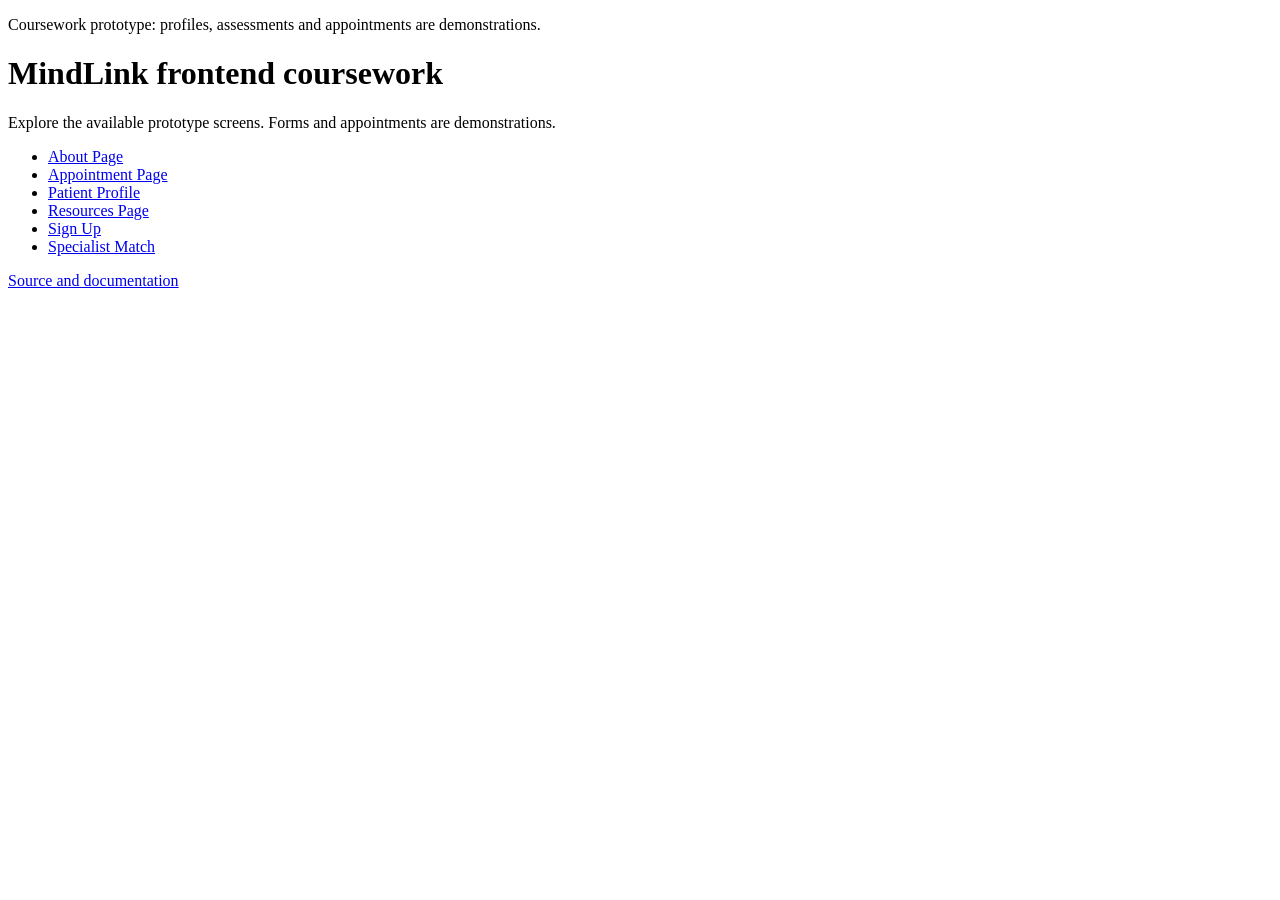
<file: index.html>
<!DOCTYPE html>
<html lang="en"><meta charset="utf-8"/><meta content="width=device-width, initial-scale=1" name="viewport"/><title>MindLink frontend coursework</title><body><p id="prototype-status" role="note">Coursework prototype: profiles, assessments and appointments are demonstrations.</p><main><h1>MindLink frontend coursework</h1><p>Explore the available prototype screens. Forms and appointments are demonstrations.</p><ul><li><a href="html_files/about_page.html">About Page</a></li><li><a href="html_files/appointment_page.html">Appointment Page</a></li><li><a href="html_files/patient_profile.html">Patient Profile</a></li><li><a href="html_files/resources_page.html">Resources Page</a></li><li><a href="html_files/sign_up.html">Sign Up</a></li><li><a href="html_files/specialist_match.html">Specialist Match</a></li></ul><p><a href="https://github.com/Joana-Mansa/distributed_systems_group_work">Source and documentation</a></p></main></body></html>
</file>
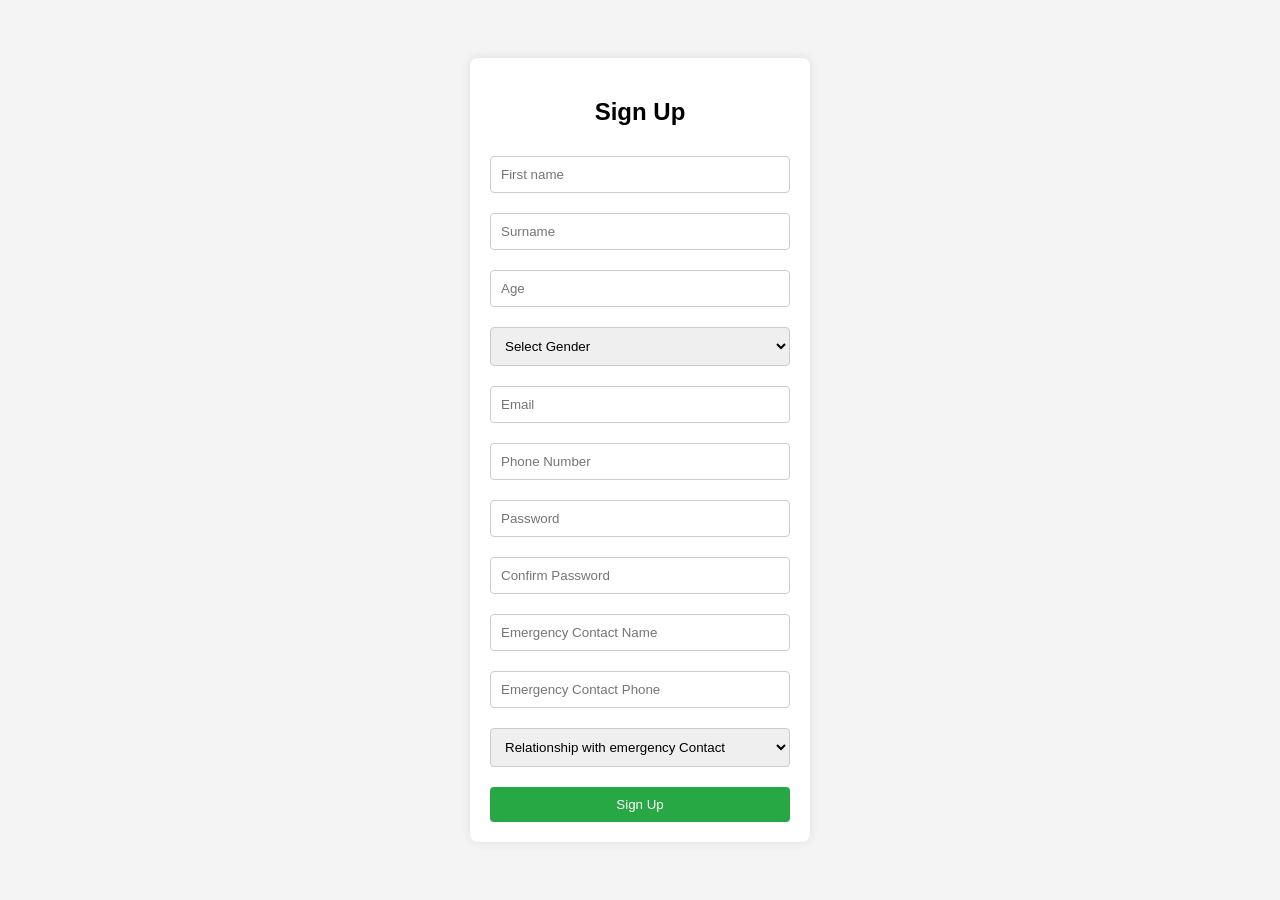
<file: sign_up.html>
<!DOCTYPE html>
<html lang="en">
<head>
    <meta charset="UTF-8">
    <meta name="viewport" content="width=device-width, initial-scale=1.0">
    <title>Sign Up</title>
    <link rel="stylesheet" href="sign-up.css">
</head>
<body>

<div class="signup-container">
    <h2>Sign Up</h2>
    <form>
        <input type="text" name="firstname" placeholder="First name" required>
        <input type="text" name="surname" placeholder="Surname" required>
        <input type="number" name="age" placeholder="Age" required>
        <select name="gender" required>
            <option value="" disabled selected>Select Gender</option>
            <option value="male">Male</option>
            <option value="female">Female</option>
            <option value="other">Other</option>
            <option value="prefer_not_to_say">Prefer not to say</option>

        </select>

        <input type="email" name="email" placeholder="Email" required>
        <input type="tel" name="phone" placeholder="Phone Number" required>

        <input type="password" name="password" placeholder="Password" required>
        <input type="password" name="confirm Password" placeholder="Confirm Password" required>
        <input type="text" name="emergency_contact_name" placeholder="Emergency Contact Name" required>
        <input type="tel" name="emergency_contact_phone" placeholder="Emergency Contact Phone" required>
        <select name="Relationship with Emergency Contact" required>
            <option value="" disabled selected> Relationship with emergency Contact</option>
            <option value="Parent">Parent</option>
            <option value="Sibling">Sibling</option>
            <option value="Friend">Friend</option>
            <option value="prefer_not_to_say">Prefer not to say</option>

        </select>

        <button type="submit">Sign Up</button>
    </form>
</div>

</body>
</html>
</file>
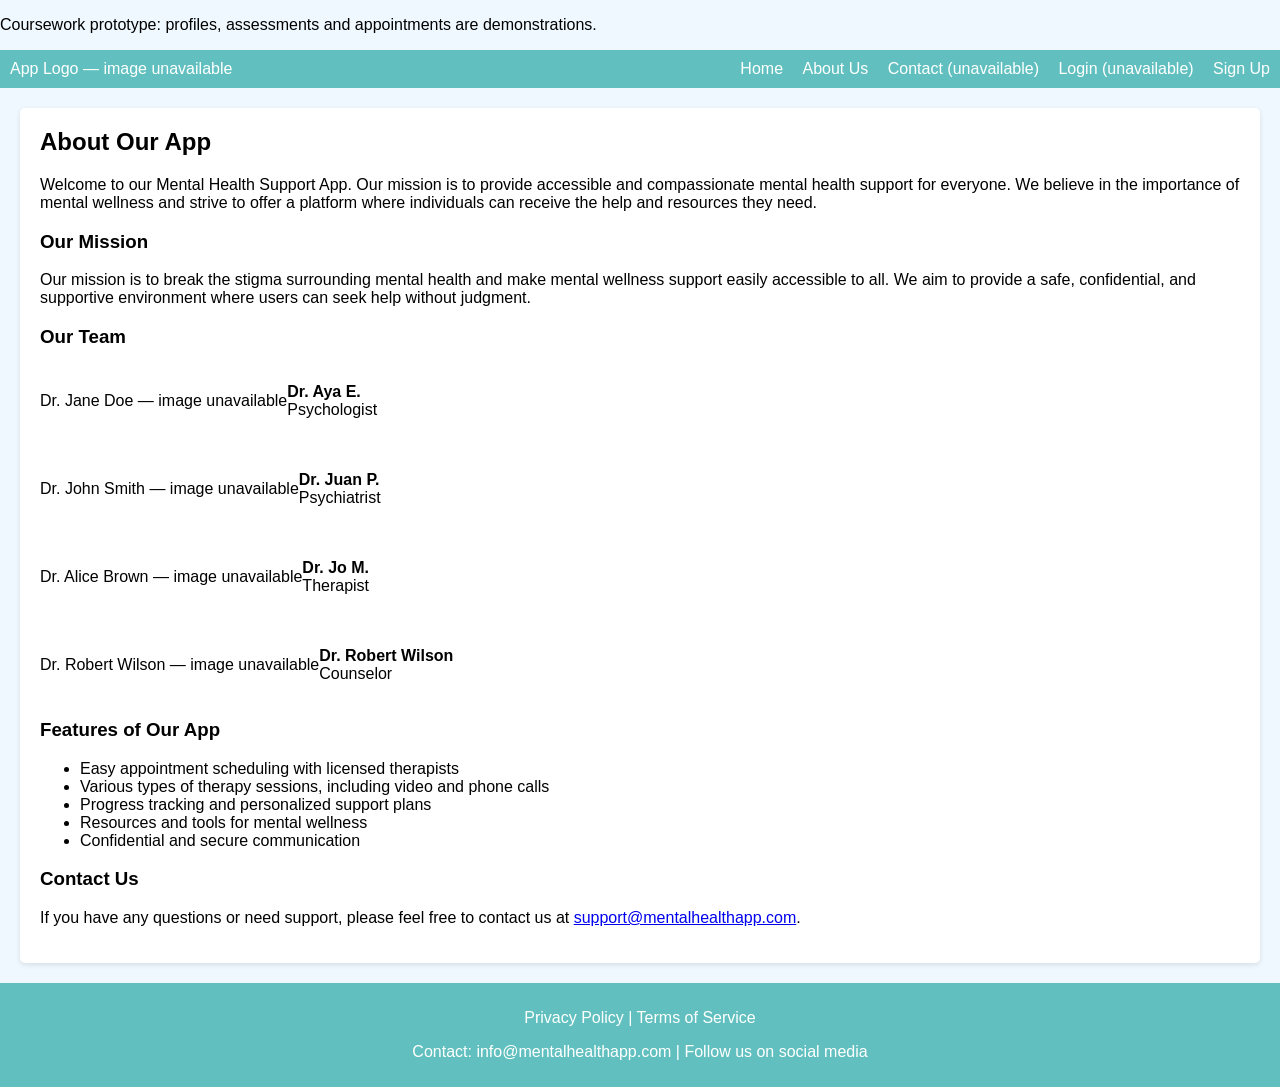
<file: html_files/about_page.html>
<!DOCTYPE html>

<html lang="en">
<head>
<meta charset="utf-8"/>
<meta content="width=device-width, initial-scale=1.0" name="viewport"/>
<title>About Us - Mental Health Support App</title>
<link href="../css_files/about_page.css" rel="stylesheet"/>
</head>
<body><p id="prototype-status" role="note">Coursework prototype: profiles, assessments and appointments are demonstrations.</p>
<header>
<span class="missing-asset">App Logo — image unavailable</span>
<div class="header-links">
<a href="../index.html">Home</a>
<a href="../html_files/about_page.html">About Us</a>
<a aria-disabled="true" title="This page is not included in the project snapshot">Contact (unavailable)</a>
<a aria-disabled="true" title="This page is not included in the project snapshot">Login (unavailable)</a>
<a href="../html_files/sign_up.html">Sign Up</a>
</div>
</header>
<div class="container">
<div class="main-content">
<div class="about-section">
<h2>About Our App</h2>
<p>Welcome to our Mental Health Support App. Our mission is to provide accessible and compassionate mental health support for everyone. We believe in the importance of mental wellness and strive to offer a platform where individuals can receive the help and resources they need.</p>
<h3>Our Mission</h3>
<p>Our mission is to break the stigma surrounding mental health and make mental wellness support easily accessible to all. We aim to provide a safe, confidential, and supportive environment where users can seek help without judgment.</p>
<h3>Our Team</h3>
<div class="team-member">
<span class="missing-asset">Dr. Jane Doe — image unavailable</span>
<p><strong>Dr. Aya E.</strong><br/>Psychologist</p>
</div>
<div class="team-member">
<span class="missing-asset">Dr. John Smith — image unavailable</span>
<p><strong>Dr. Juan P.</strong><br/>Psychiatrist</p>
</div>
<div class="team-member">
<span class="missing-asset">Dr. Alice Brown — image unavailable</span>
<p><strong>Dr. Jo M.</strong><br/>Therapist</p>
</div>
<div class="team-member">
<span class="missing-asset">Dr. Robert Wilson — image unavailable</span>
<p><strong>Dr. Robert Wilson</strong><br/>Counselor</p>
</div>
<h3>Features of Our App</h3>
<ul>
<li>Easy appointment scheduling with licensed therapists</li>
<li>Various types of therapy sessions, including video and phone calls</li>
<li>Progress tracking and personalized support plans</li>
<li>Resources and tools for mental wellness</li>
<li>Confidential and secure communication</li>
</ul>
<h3>Contact Us</h3>
<p>If you have any questions or need support, please feel free to contact us at <a href="mailto:support@mentalhealthapp.com">support@mentalhealthapp.com</a>.</p>
</div>
</div>
</div>
<footer class="footer">
<p><a class="footer-link" href="#">Privacy Policy</a> | <a class="footer-link" href="#">Terms of Service</a></p>
<p>Contact: info@mentalhealthapp.com | Follow us on social media</p>
</footer>
</body>
</html>
</file>
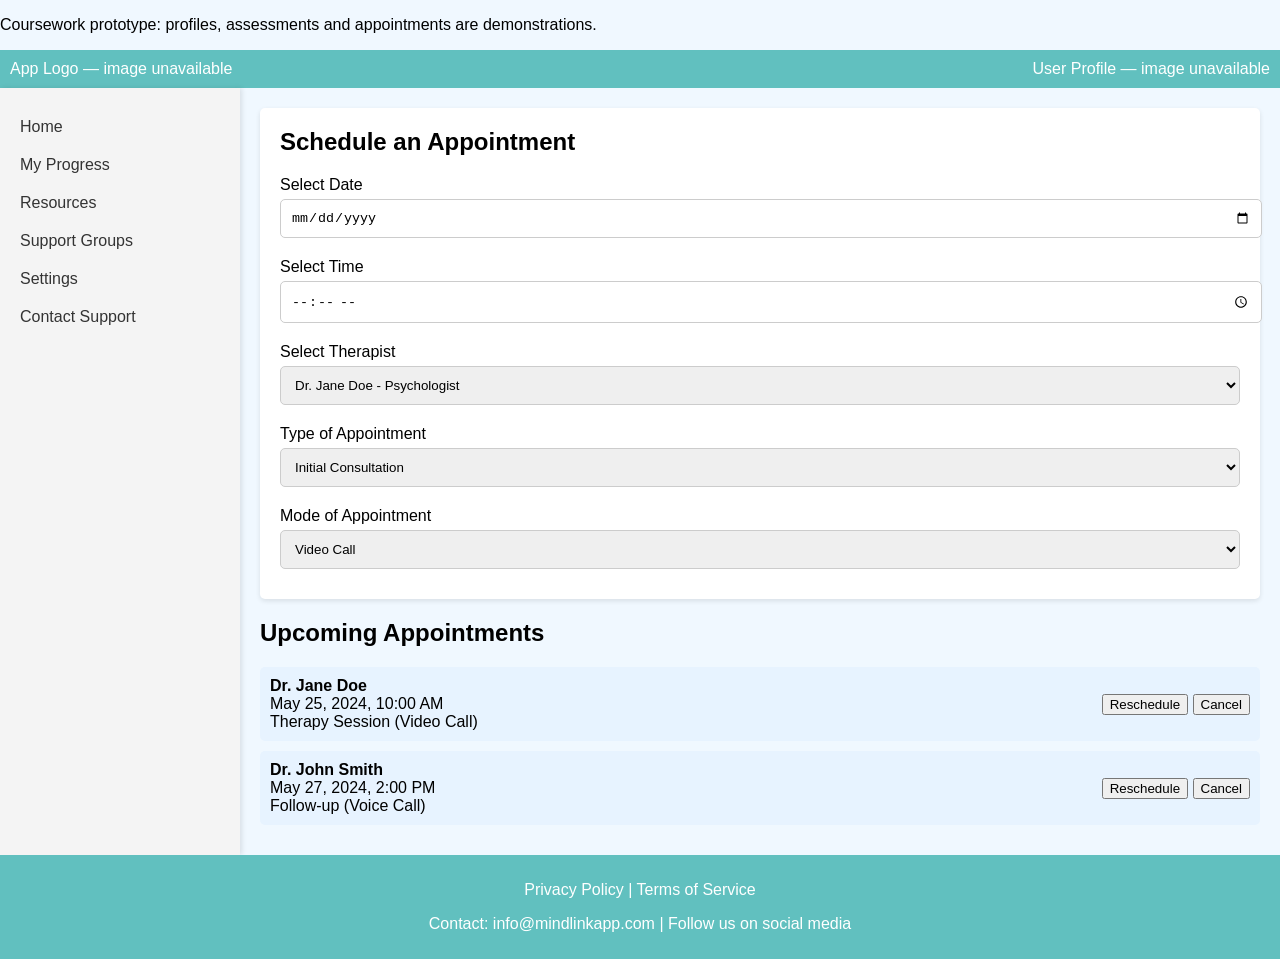
<file: html_files/appointment_page.html>
<!DOCTYPE html>

<html lang="en">
<head>
<meta charset="utf-8"/>
<meta content="width=device-width, initial-scale=1.0" name="viewport"/>
<title>MindLink - Appointment Page</title>
<link href="../css_files/appointment_page.css" rel="stylesheet"/>
</head>
<body><p id="prototype-status" role="note">Coursework prototype: profiles, assessments and appointments are demonstrations.</p>
<header>
<span class="missing-asset">App Logo — image unavailable</span>
<div>
<span class="missing-asset">User Profile — image unavailable</span>
</div>
</header>
<div class="container">
<div class="sidebar">
<a href="#">Home</a>
<a href="#">My Progress</a>
<a href="../html_files/resources_page.html">Resources</a>
<a href="#">Support Groups</a>
<a href="#">Settings</a>
<a href="#">Contact Support</a>
</div>
<div class="main-content">
<div class="appointment-section">
<h2>Schedule an Appointment</h2>
<label for="date">Select Date</label>
<input id="date" type="date"/>
<label for="time">Select Time</label>
<input id="time" type="time"/>
<label for="therapist">Select Therapist</label>
<select id="therapist">
<option>Dr. Jane Doe - Psychologist</option>
<option>Dr. John Smith - Psychiatrist</option>
<option>Dr. Alice Brown - Therapist</option>
</select>
<label for="type">Type of Appointment</label>
<select id="type">
<option>Initial Consultation</option>
<option>Follow-up</option>
<option>Therapy Session</option>
</select>
<label for="mode">Mode of Appointment</label>
<select id="mode">
<option>Video Call</option>
<option>Voice Call</option>
</select>
</div>
<div class="appointments-list">
<h2>Upcoming Appointments</h2>
<div class="appointment-item">
<div>
<strong>Dr. Jane Doe</strong><br/>
                    May 25, 2024, 10:00 AM<br/>
                    Therapy Session (Video Call)
                </div>
<div>
<button>Reschedule</button>
<button>Cancel</button>
</div>
</div>
<div class="appointment-item">
<div>
<strong>Dr. John Smith</strong><br/>
                    May 27, 2024, 2:00 PM<br/>
                    Follow-up (Voice Call)
                </div>
<div>
<button>Reschedule</button>
<button>Cancel</button>
</div>
</div>
</div>
</div>
</div>
<footer class="footer">
<p><a class="footer-link" href="#">Privacy Policy</a> | <a class="footer-link" href="#">Terms of Service</a></p>
<p>Contact: info@mindlinkapp.com | Follow us on social media</p>
</footer>
</body>
</html>
</file>
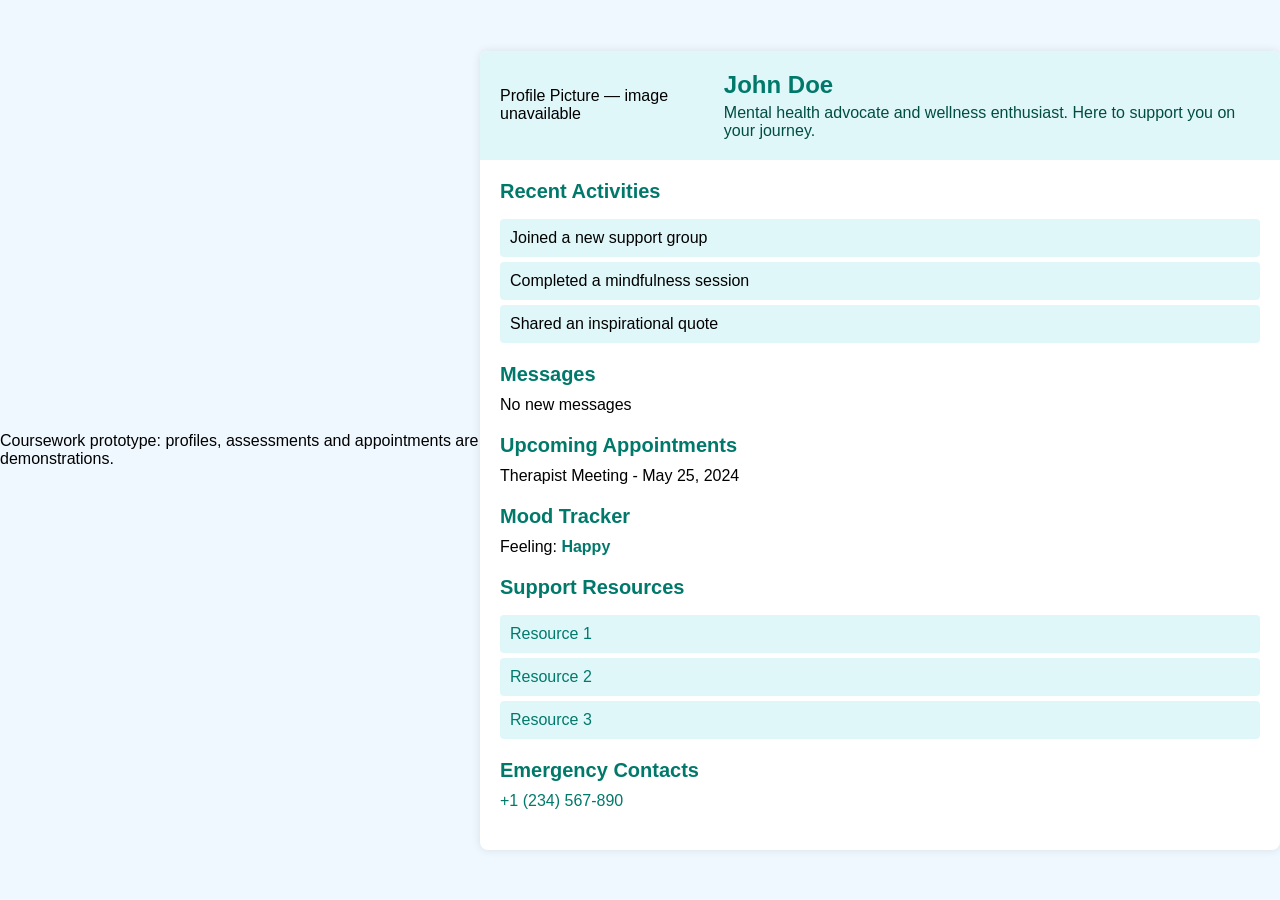
<file: html_files/patient_profile.html>
<!DOCTYPE html>

<html lang="en">
<head>
<meta charset="utf-8"/>
<meta content="width=device-width, initial-scale=1.0" name="viewport"/>
<title>Mental Health Support Profile</title>
<link href="../css_files/profile-page.css" rel="stylesheet"/>
</head>
<body class="patient-profile"><p id="prototype-status" role="note">Coursework prototype: profiles, assessments and appointments are demonstrations.</p>
<div class="profile-page">
<header class="profile-header">
<span class="missing-asset">Profile Picture — image unavailable</span>
<div class="profile-info">
<h1 class="profile-name">John Doe</h1>
<p class="profile-bio">Mental health advocate and wellness enthusiast. Here to support you on your journey.</p>
</div>
</header>
<main class="profile-content">
<section class="recent-activities">
<h2>Recent Activities</h2>
<ul>
<li>Joined a new support group</li>
<li>Completed a mindfulness session</li>
<li>Shared an inspirational quote</li>
</ul>
</section>
<section class="messages">
<h2>Messages</h2>
<p>No new messages</p>
</section>
<section class="appointments">
<h2>Upcoming Appointments</h2>
<p>Therapist Meeting - May 25, 2024</p>
</section>
<section class="mood-tracker">
<h2>Mood Tracker</h2>
<p>Feeling: <span class="mood">Happy</span></p>
</section>
<section class="support-resources">
<h2><a href="../html_files/resources_page.html">Support Resources</a></h2>
<ul>
<li><a href="#">Resource 1</a></li>
<li><a href="#">Resource 2</a></li>
<li><a href="#">Resource 3</a></li>
</ul>
</section>
<section class="emergency-contacts">
<h2>Emergency Contacts</h2>
<p><a href="tel:+1234567890">+1 (234) 567-890</a></p>
</section>
</main>
</div>
</body>
</html>
</file>
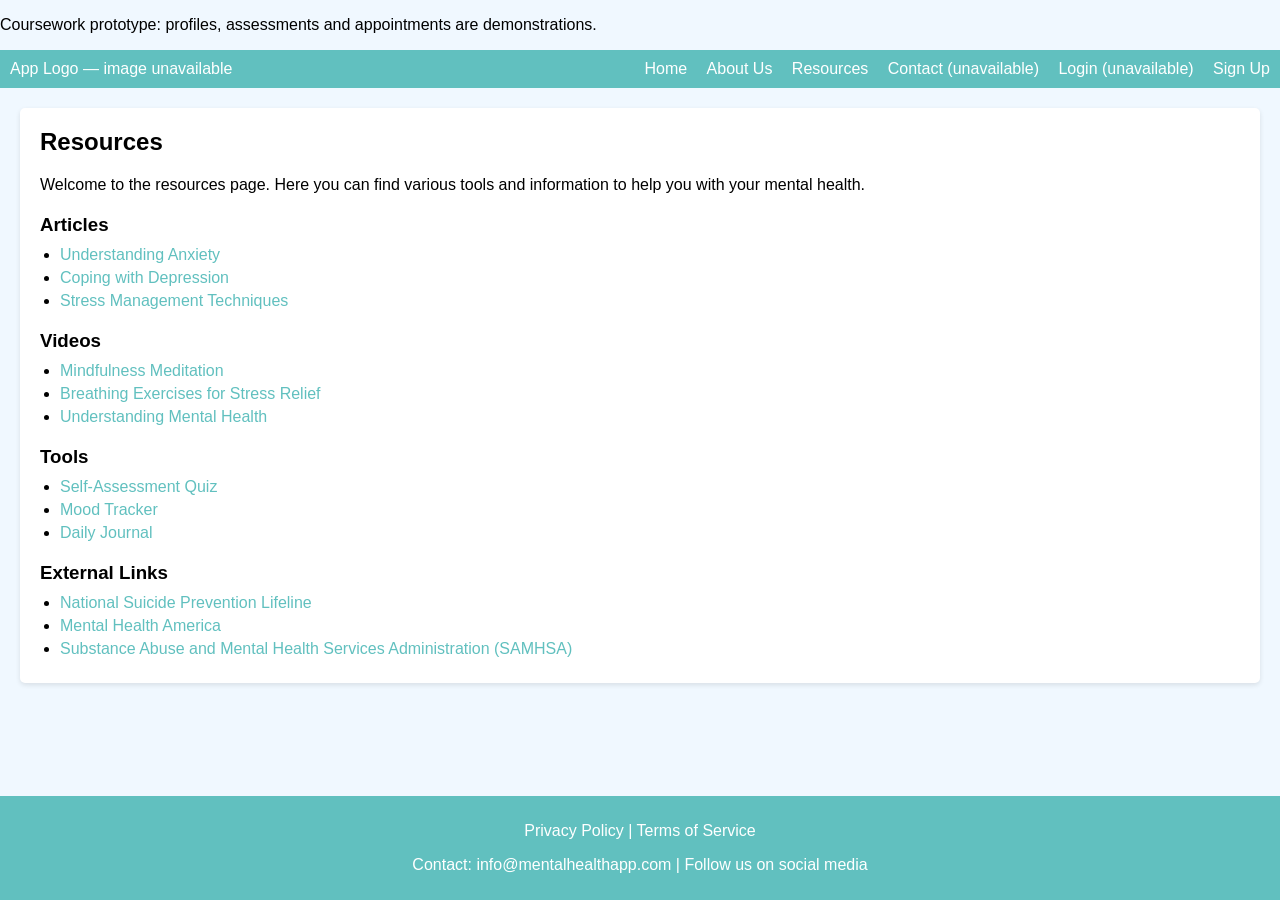
<file: html_files/resources_page.html>
<!DOCTYPE html>

<html lang="en">
<head>
<meta charset="utf-8"/>
<meta content="width=device-width, initial-scale=1.0" name="viewport"/>
<title>Resources - Mental Health Support App</title>
<link href="../css_files/resources.css" rel="stylesheet"/>
</head>
<body><p id="prototype-status" role="note">Coursework prototype: profiles, assessments and appointments are demonstrations.</p>
<header>
<span class="missing-asset">App Logo — image unavailable</span>
<div class="header-links">
<a href="../index.html">Home</a>
<a href="../html_files/about_page.html">About Us</a>
<a href="../html_files/resources_page.html">Resources</a>
<a aria-disabled="true" title="This page is not included in the project snapshot">Contact (unavailable)</a>
<a aria-disabled="true" title="This page is not included in the project snapshot">Login (unavailable)</a>
<a href="../html_files/sign_up.html">Sign Up</a>
</div>
</header>
<div class="container">
<div class="main-content">
<div class="resources-section">
<h2>Resources</h2>
<p>Welcome to the resources page. Here you can find various tools and information to help you with your mental health.</p>
<div class="resource-category">
<h3>Articles</h3>
<ul>
<li><a href="#">Understanding Anxiety</a></li>
<li><a href="#">Coping with Depression</a></li>
<li><a href="#">Stress Management Techniques</a></li>
</ul>
</div>
<div class="resource-category">
<h3>Videos</h3>
<ul>
<li><a href="#">Mindfulness Meditation</a></li>
<li><a href="#">Breathing Exercises for Stress Relief</a></li>
<li><a href="#">Understanding Mental Health</a></li>
</ul>
</div>
<div class="resource-category">
<h3>Tools</h3>
<ul>
<li><a href="#">Self-Assessment Quiz</a></li>
<li><a href="#">Mood Tracker</a></li>
<li><a href="#">Daily Journal</a></li>
</ul>
</div>
<div class="resource-category">
<h3>External Links</h3>
<ul>
<li><a href="#">National Suicide Prevention Lifeline</a></li>
<li><a href="#">Mental Health America</a></li>
<li><a href="#">Substance Abuse and Mental Health Services Administration (SAMHSA)</a></li>
</ul>
</div>
</div>
</div>
</div>
<footer class="footer">
<p><a class="footer-link" href="#">Privacy Policy</a> | <a class="footer-link" href="#">Terms of Service</a></p>
<p>Contact: info@mentalhealthapp.com | Follow us on social media</p>
</footer>
</body>
</html>
</file>
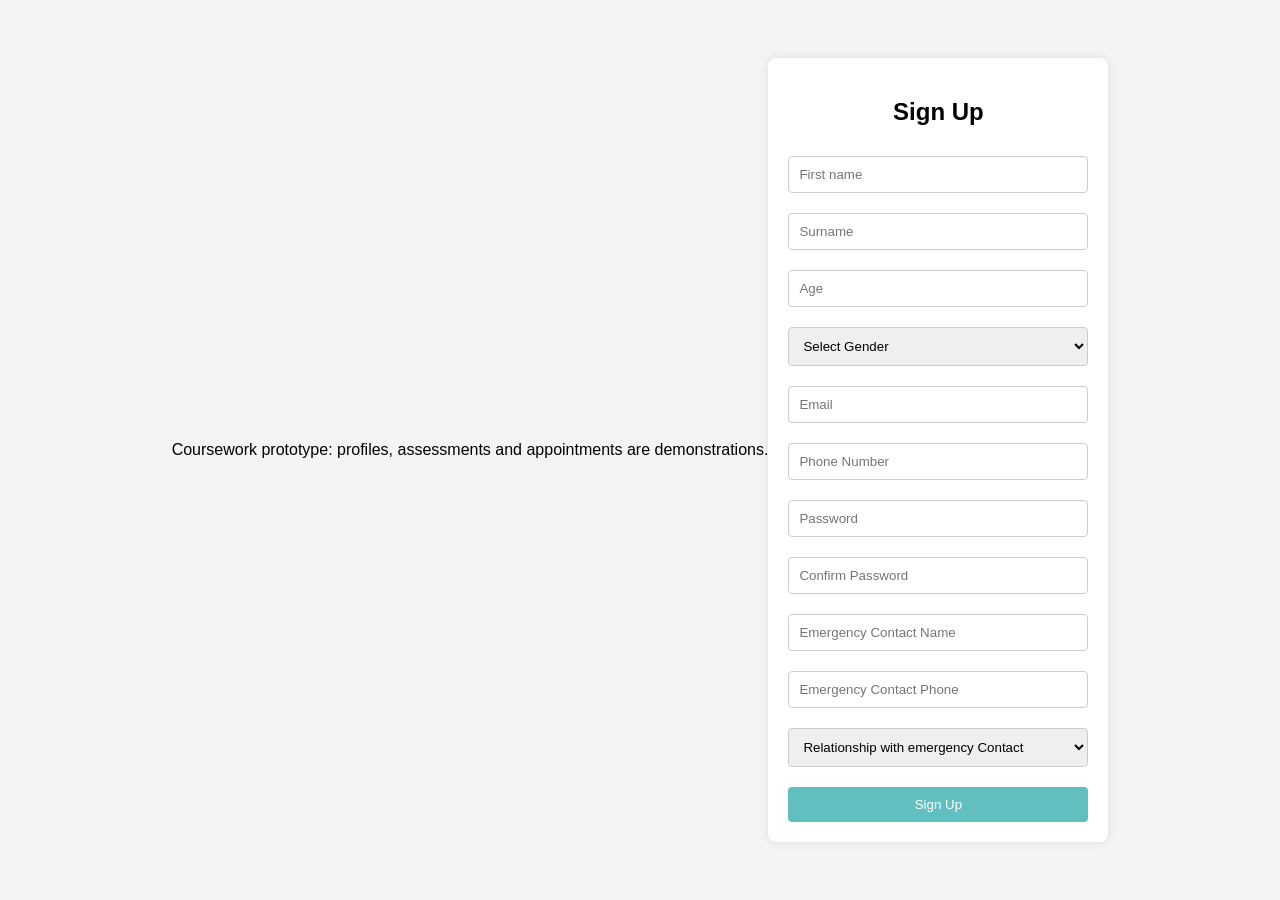
<file: html_files/sign_up.html>
<!DOCTYPE html>

<html lang="en">
<head>
<meta charset="utf-8"/>
<meta content="width=device-width, initial-scale=1.0" name="viewport"/>
<title>Sign Up</title>
<link href="../css_files/sign-up.css" rel="stylesheet"/>
</head>
<body><p id="prototype-status" role="note">Coursework prototype: profiles, assessments and appointments are demonstrations.</p>
<div class="signup-container">
<h2>Sign Up</h2>
<form>
<input name="firstname" placeholder="First name" required="" type="text"/>
<input name="surname" placeholder="Surname" required="" type="text"/>
<input name="age" placeholder="Age" required="" type="number"/>
<select name="gender" required="">
<option disabled="" selected="" value="">Select Gender</option>
<option value="male">Male</option>
<option value="female">Female</option>
<option value="other">Other</option>
<option value="prefer_not_to_say">Prefer not to say</option>
</select>
<input name="email" placeholder="Email" required="" type="email"/>
<input name="phone" placeholder="Phone Number" required="" type="tel"/>
<input name="password" placeholder="Password" required="" type="password"/>
<input name="confirm Password" placeholder="Confirm Password" required="" type="password"/>
<input name="emergency_contact_name" placeholder="Emergency Contact Name" required="" type="text"/>
<input name="emergency_contact_phone" placeholder="Emergency Contact Phone" required="" type="tel"/>
<select name="Relationship with Emergency Contact" required="">
<option disabled="" selected="" value=""> Relationship with emergency Contact</option>
<option value="Parent">Parent</option>
<option value="Sibling">Sibling</option>
<option value="Friend">Friend</option>
<option value="prefer_not_to_say">Prefer not to say</option>
</select>
<button type="submit">Sign Up</button>
</form>
</div>
</body>
</html>
</file>
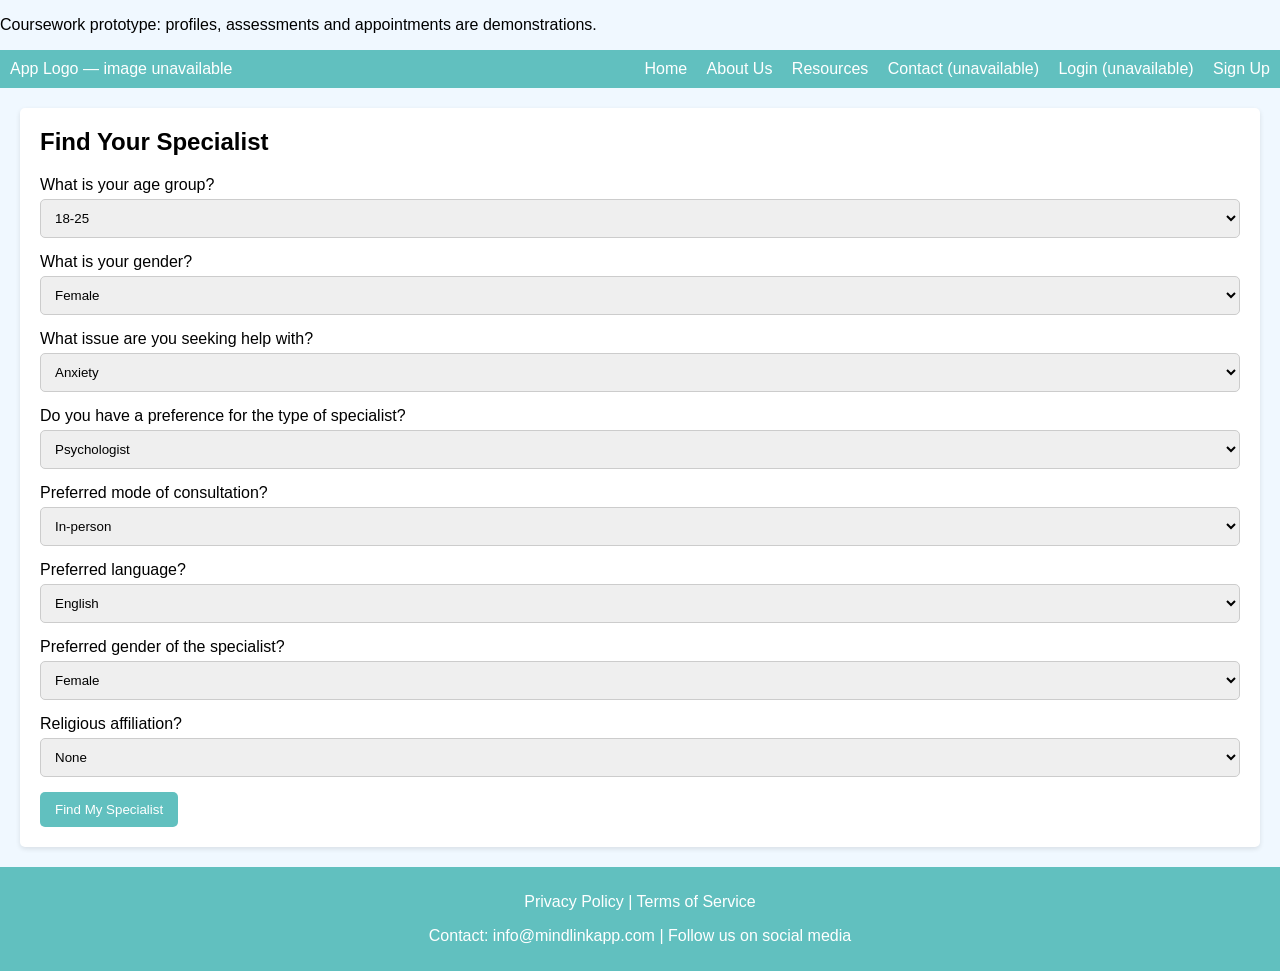
<file: html_files/specialist_match.html>
<!DOCTYPE html>

<html lang="en">
<head>
<meta charset="utf-8"/>
<meta content="width=device-width, initial-scale=1.0" name="viewport"/>
<title>Match with a Specialist - Mental Health Support App</title>
<link href="../css_files/specialist_match.css" rel="stylesheet"/>
</head>
<body><p id="prototype-status" role="note">Coursework prototype: profiles, assessments and appointments are demonstrations.</p>
<header>
<span class="missing-asset">App Logo — image unavailable</span>
<div class="header-links">
<a href="../index.html">Home</a>
<a href="../html_files/about_page.html">About Us</a>
<a href="../html_files/resources_page.html">Resources</a>
<a aria-disabled="true" title="This page is not included in the project snapshot">Contact (unavailable)</a>
<a aria-disabled="true" title="This page is not included in the project snapshot">Login (unavailable)</a>
<a href="../html_files/sign_up.html">Sign Up</a>
</div>
</header>
<div class="container">
<div class="main-content">
<div class="match-specialist-section">
<h2>Find Your Specialist</h2>
<form id="specialist-form">
<div class="form-group">
<label for="age">What is your age group?</label>
<select id="age" name="age">
<option value="18-25">18-25</option>
<option value="26-35">26-35</option>
<option value="36-45">36-45</option>
<option value="46-60">46-60</option>
<option value="60+">60+</option>
</select>
</div>
<div class="form-group">
<label for="gender">What is your gender?</label>
<select id="gender" name="gender">
<option value="female">Female</option>
<option value="male">Male</option>
<option value="non-binary">Non-binary</option>
<option value="prefer-not-to-say">Prefer not to say</option>
</select>
</div>
<div class="form-group">
<label for="issue">What issue are you seeking help with?</label>
<select id="issue" name="issue">
<option value="anxiety">Anxiety</option>
<option value="depression">Depression</option>
<option value="stress">Stress</option>
<option value="relationship">Relationship Issues</option>
<option value="self-esteem">Self-Esteem</option>
<option value="other">Other</option>
</select>
</div>
<div class="form-group">
<label for="preference">Do you have a preference for the type of specialist?</label>
<select id="preference" name="preference">
<option value="psychologist">Psychologist</option>
<option value="psychiatrist">Psychiatrist</option>
<option value="therapist">Therapist</option>
<option value="counselor">Counselor</option>
<option value="no-preference">No Preference</option>
</select>
</div>
<div class="form-group">
<label for="mode">Preferred mode of consultation?</label>
<select id="mode" name="mode">
<option value="in-person">In-person</option>
<option value="video">Video Call</option>
<option value="phone">Phone Call</option>
<option value="no-preference">No Preference</option>
</select>
</div>
<div class="form-group">
<label for="language">Preferred language?</label>
<select id="language" name="language">
<option value="english">English</option>
<option value="spanish">Spanish</option>
<option value="french">French</option>
<option value="german">German</option>
<option value="chinese">Chinese</option>
<option value="other">Other</option>
</select>
</div>
<div class="form-group">
<label for="specialist-gender">Preferred gender of the specialist?</label>
<select id="specialist-gender" name="specialist-gender">
<option value="female">Female</option>
<option value="male">Male</option>
<option value="no-preference">No Preference</option>
</select>
</div>
<div class="form-group">
<label for="religion">Religious affiliation?</label>
<select id="religion" name="religion">
<option value="none">None</option>
<option value="christianity">Christianity</option>
<option value="islam">Islam</option>
<option value="hinduism">Hinduism</option>
<option value="buddhism">Buddhism</option>
<option value="other">Other</option>
</select>
</div>
<button type="submit">Find My Specialist</button>
</form>
</div>
</div>
</div>
<footer class="footer">
<p><a class="footer-link" href="#">Privacy Policy</a> | <a class="footer-link" href="#">Terms of Service</a></p>
<p>Contact: info@mindlinkapp.com | Follow us on social media</p>
</footer>
<script src="../scripts.js/specialist_script.js"></script>
</body>
</html>
</file>
<file: sign-up.css>
body {
    font-family: Arial, sans-serif;
    background-color: #f4f4f4;
    display: flex;
    justify-content: center;
    align-items: center;
    height: 100vh;
    margin: 0;
}

.signup-container {
    background-color: #fff;
    padding: 20px;
    border-radius: 8px;
    box-shadow: 0 0 10px rgba(0, 0, 0, 0.1);
    width: 300px;
}

.signup-container h2 {
    text-align: center;
    margin-bottom: 20px;
}

.signup-container input,
.signup-container select {
    width: 100%;
    padding: 10px;
    margin: 10px 0;
    border: 1px solid #ccc;
    border-radius: 4px;
    box-sizing: border-box;
}

.signup-container button {
    width: 100%;
    padding: 10px;
    background-color: #28a745;
    color: #fff;
    border: none;
    border-radius: 4px;
    cursor: pointer;
    margin-top: 10px;
}

.signup-container button:hover {
    background-color: #218838;
}


#profile-picture {
    width: 150px;
    height: 150px;
    border-radius: 50%; /* Ensures the picture appears round */
    background-color: #ccc; /* Placeholder color */
    display: flex;
    justify-content: center;
    align-items: center;
    font-size: 24px;
    color: #666; /* Placeholder text color */
}

patient-profile {
    font-family: Arial, sans-serif;
    background-color: #f0f8ff;
    margin: 0;
    padding: 0;
    display: flex;
    justify-content: center;
    align-items: center;
    height: 100vh;
}

.profile-page {
    background-color: #fff;
    border-radius: 8px;
    box-shadow: 0 0 10px rgba(0, 0, 0, 0.1);
    width: 80%;
    max-width: 800px;
    overflow: hidden;
}

.profile-header {
    display: flex;
    align-items: center;
    background-color: #e0f7fa;
    padding: 20px;
}

.profile-picture {
    border-radius: 50%;
    width: 100px;
    height: 100px;
    object-fit: cover;
    margin-right: 20px;
}

.profile-info {
    flex-grow: 1;
}

.profile-name {
    margin: 0;
    font-size: 24px;
    color: #00796b;
}

.profile-bio {
    margin: 5px 0 0;
    color: #004d40;
}

.profile-content {
    padding: 20px;
}

.profile-content section {
    margin-bottom: 20px;
}

.profile-content h2 {
    margin: 0 0 10px;
    font-size: 20px;
    color: #00796b;
}

.profile-content ul {
    list-style-type: none;
    padding: 0;
}

.profile-content li {
    background-color: #e0f7fa;
    margin: 5px 0;
    padding: 10px;
    border-radius: 4px;
}

.profile-content p {
    margin: 0;
}

.mood {
    font-weight: bold;
    color: #00796b;
}

.profile-content a {
    color: #00796b;
    text-decoration: none;
}

.profile-content a:hover {
    text-decoration: underline;
}
</file>
<file: css_files/about_page.css>
body {
    font-family: Arial, sans-serif;
    background-color: #f0f8ff;
    margin: 0;
    padding: 0;
    display: flex;
    flex-direction: column;
    min-height: 100vh;
}

header {
    background-color: #61C0BFFF;
    color: white;
    padding: 10px;
    display: flex;
    justify-content: space-between;
    align-items: center;
}

header img {
    height: 40px;
}

.header-links a {
    color: white;
    text-decoration: none;
    margin-left: 15px;
}

.header-links a:hover {
    text-decoration: underline;
}

.container {
    display: flex;
    flex: 1;
}

.main-content {
    flex-grow: 1;
    padding: 20px;
}

.about-section {
    background: white;
    padding: 20px;
    border-radius: 5px;
    box-shadow: 0 2px 5px rgba(0,0,0,0.1);
}

.about-section h2 {
    margin-top: 0;
}

.team-member {
    display: flex;
    align-items: center;
    margin-bottom: 20px;
}

.team-member img {
    border-radius: 50%;
    height: 100px;
    width: 100px;
    margin-right: 20px;
}

.footer {
    background-color: #61C0BFFF;
    color: white;
    padding: 10px;
    text-align: center;
    margin-top: auto;
}

.footer-link {
    color: white;
    text-decoration: none;
}

.footer-link:hover {
    text-decoration: underline;
}
</file>
<file: css_files/appointment_page.css>
body {
    font-family: Arial, sans-serif;
    background-color: #f0f8ff;
    margin: 0;
    padding: 0;
    display: flex;
    flex-direction: column;
    min-height: 100vh;
}

header {
    background-color: #61C0BFFF;
    color: white;
    padding: 10px;
    display: flex;
    justify-content: space-between;
    align-items: center;
}

header img {
    height: 40px;
}

.profile-pic {
    height: 30px;
    border-radius: 50%;
}

.container {
    display: flex;
    flex: 1;
}

.sidebar {
    background-color: #f4f4f4;
    width: 200px;
    padding: 20px;
    box-shadow: 2px 0 5px rgba(0,0,0,0.1);
}

.sidebar a {
    display: block;
    color: #333;
    padding: 10px 0;
    text-decoration: none;
}

.sidebar a:hover {
    background-color: #ddd;
}

.main-content {
    flex-grow: 1;
    padding: 20px;
}

.appointment-section {
    background: white;
    padding: 20px;
    border-radius: 5px;
    box-shadow: 0 2px 5px rgba(0,0,0,0.1);
}

.appointment-section h2 {
    margin-top: 0;
}

.appointment-section label {
    display: block;
    margin: 10px 0 5px;
}

.appointment-section input,
.appointment-section select {
    width: 100%;
    padding: 10px;
    margin-bottom: 10px;
    border: 1px solid #ccc;
    border-radius: 5px;
}

.appointments-list {
    margin-top: 20px;
}

.appointment-item {
    background: #e7f3ff;
    padding: 10px;
    border-radius: 5px;
    margin-bottom: 10px;
    display: flex;
    justify-content: space-between;
    align-items: center;
}

.footer {
    background-color: #61C0BFFF;
    color: white;
    padding: 10px;
    text-align: center;
    margin-top: auto;
}

.footer-link {
    color: white;
    text-decoration: none;
}

.footer-link:hover {
    text-decoration: underline;
}
</file>
<file: css_files/profile-page.css>
body {
    font-family: Arial, sans-serif;
    background-color: #f0f8ff;
    margin: 0;
    padding: 0;
    display: flex;
    justify-content: center;
    align-items: center;
    height: 100vh;
}

.profile-page {
    background-color: #fff;
    border-radius: 8px;
    box-shadow: 0 0 10px rgba(0, 0, 0, 0.1);
    width: 80%;
    max-width: 800px;
    overflow: hidden;
}

.profile-header {
    display: flex;
    align-items: center;
    background-color: #e0f7fa;
    padding: 20px;
}

.profile-picture {
    border-radius: 50%;
    width: 100px;
    height: 100px;
    object-fit: cover;
    margin-right: 20px;
}

.profile-info {
    flex-grow: 1;
}

.profile-name {
    margin: 0;
    font-size: 24px;
    color: #00796b;
}

.profile-bio {
    margin: 5px 0 0;
    color: #004d40;
}

.profile-content {
    padding: 20px;
}

.profile-content section {
    margin-bottom: 20px;
}

.profile-content h2 {
    margin: 0 0 10px;
    font-size: 20px;
    color: #00796b;
}

.profile-content ul {
    list-style-type: none;
    padding: 0;
}

.profile-content li {
    background-color: #e0f7fa;
    margin: 5px 0;
    padding: 10px;
    border-radius: 4px;
}

.profile-content p {
    margin: 0;
}

.mood {
    font-weight: bold;
    color: #00796b;
}

.profile-content a {
    color: #00796b;
    text-decoration: none;
}

.profile-content a:hover {
    text-decoration: underline;
}
</file>
<file: css_files/resources.css>
body {
    font-family: Arial, sans-serif;
    background-color: #f0f8ff;
    margin: 0;
    padding: 0;
    display: flex;
    flex-direction: column;
    min-height: 100vh;
}

header {
    background-color: #61C0BFFF;
    color: white;
    padding: 10px;
    display: flex;
    justify-content: space-between;
    align-items: center;
}

header img {
    height: 40px;
}

.header-links a {
    color: white;
    text-decoration: none;
    margin-left: 15px;
}

.header-links a:hover {
    text-decoration: underline;
}

.container {
    display: flex;
    flex: 1;
}

.main-content {
    flex-grow: 1;
    padding: 20px;
}

.resources-section {
    background: white;
    padding: 20px;
    border-radius: 5px;
    box-shadow: 0 2px 5px rgba(0,0,0,0.1);
}

.resources-section h2 {
    margin-top: 0;
}

.resource-category {
    margin-top: 20px;
}

.resource-category h3 {
    margin-bottom: 10px;
}

.resource-category ul {
    list-style-type: disc;
    margin: 0;
    padding: 0 0 0 20px;
}

.resource-category li {
    margin: 5px 0;
}

.resource-category a {
    text-decoration: none;
    color: #61C0BFFF;
}

.resource-category a:hover {
    text-decoration: underline;
}

.footer {
    background-color: #61C0BFFF;
    color: white;
    padding: 10px;
    text-align: center;
    margin-top: auto;
}

.footer-link {
    color: white;
    text-decoration: none;
}

.footer-link:hover {
    text-decoration: underline;
}
</file>
<file: css_files/sign-up.css>
body {
    font-family: Arial, sans-serif;
    background-color: #f4f4f4;
    display: flex;
    justify-content: center;
    align-items: center;
    height: 100vh;
    margin: 0;
}

.signup-container {
    background-color: #fff;
    padding: 20px;
    border-radius: 8px;
    box-shadow: 0 0 10px rgba(0, 0, 0, 0.1);
    width: 300px;
}

.signup-container h2 {
    text-align: center;
    margin-bottom: 20px;
}

.signup-container input,
.signup-container select {
    width: 100%;
    padding: 10px;
    margin: 10px 0;
    border: 1px solid #ccc;
    border-radius: 4px;
    box-sizing: border-box;
}

.signup-container button {
    width: 100%;
    padding: 10px;
    background-color: #61C0BFFF;
    color: #fff;
    border: none;
    border-radius: 4px;
    cursor: pointer;
    margin-top: 10px;
}

.signup-container button:hover {
    background-color: #61C0BFFF;
}


#profile-picture {
    width: 150px;
    height: 150px;
    border-radius: 50%; /* Ensures the picture appears round */
    background-color: #ccc; /* Placeholder color */
    display: flex;
    justify-content: center;
    align-items: center;
    font-size: 24px;
    color: #666; /* Placeholder text color */
}

patient-profile {
    font-family: Arial, sans-serif;
    background-color: #f0f8ff;
    margin: 0;
    padding: 0;
    display: flex;
    justify-content: center;
    align-items: center;
    height: 100vh;
}

.profile-page {
    background-color: #fff;
    border-radius: 8px;
    box-shadow: 0 0 10px rgba(0, 0, 0, 0.1);
    width: 80%;
    max-width: 800px;
    overflow: hidden;
}

.profile-header {
    display: flex;
    align-items: center;
    background-color: #e0f7fa;
    padding: 20px;
}

.profile-picture {
    border-radius: 50%;
    width: 100px;
    height: 100px;
    object-fit: cover;
    margin-right: 20px;
}

.profile-info {
    flex-grow: 1;
}

.profile-name {
    margin: 0;
    font-size: 24px;
    color: #00796b;
}

.profile-bio {
    margin: 5px 0 0;
    color: #004d40;
}

.profile-content {
    padding: 20px;
}

.profile-content section {
    margin-bottom: 20px;
}

.profile-content h2 {
    margin: 0 0 10px;
    font-size: 20px;
    color: #00796b;
}

.profile-content ul {
    list-style-type: none;
    padding: 0;
}

.profile-content li {
    background-color: #e0f7fa;
    margin: 5px 0;
    padding: 10px;
    border-radius: 4px;
}

.profile-content p {
    margin: 0;
}

.mood {
    font-weight: bold;
    color: #00796b;
}

.profile-content a {
    color: #00796b;
    text-decoration: none;
}

.profile-content a:hover {
    text-decoration: underline;
}
</file>
<file: css_files/specialist_match.css>
body {
    font-family: Arial, sans-serif;
    background-color: #f0f8ff;
    margin: 0;
    padding: 0;
    display: flex;
    flex-direction: column;
    min-height: 100vh;
}

header {
    background-color: #61C0BFFF;
    color: white;
    padding: 10px;
    display: flex;
    justify-content: space-between;
    align-items: center;
}

header img {
    height: 40px;
}

.header-links a {
    color: white;
    text-decoration: none;
    margin-left: 15px;
}

.header-links a:hover {
    text-decoration: underline;
}

.container {
    display: flex;
    flex: 1;
}

.main-content {
    flex-grow: 1;
    padding: 20px;
}

.match-specialist-section {
    background: white;
    padding: 20px;
    border-radius: 5px;
    box-shadow: 0 2px 5px rgba(0,0,0,0.1);
}

.match-specialist-section h2 {
    margin-top: 0;
}

.form-group {
    margin-bottom: 15px;
}

.form-group label {
    display: block;
    margin-bottom: 5px;
}

.form-group select,
.form-group input {
    width: 100%;
    padding: 10px;
    border: 1px solid #ccc;
    border-radius: 5px;
}

button {
    background-color: #61C0BFFF;
    color: white;
    padding: 10px 15px;
    border: none;
    border-radius: 5px;
    cursor: pointer;
}

button:hover {
    background-color: #61C0BFFF;
}

.footer {
    background-color: #61C0BFFF;
    color: white;
    padding: 10px;
    text-align: center;
    margin-top: auto;
}

.footer-link {
    color: white;
    text-decoration: none;
}

.footer-link:hover {
    text-decoration: underline;
}
</file>
